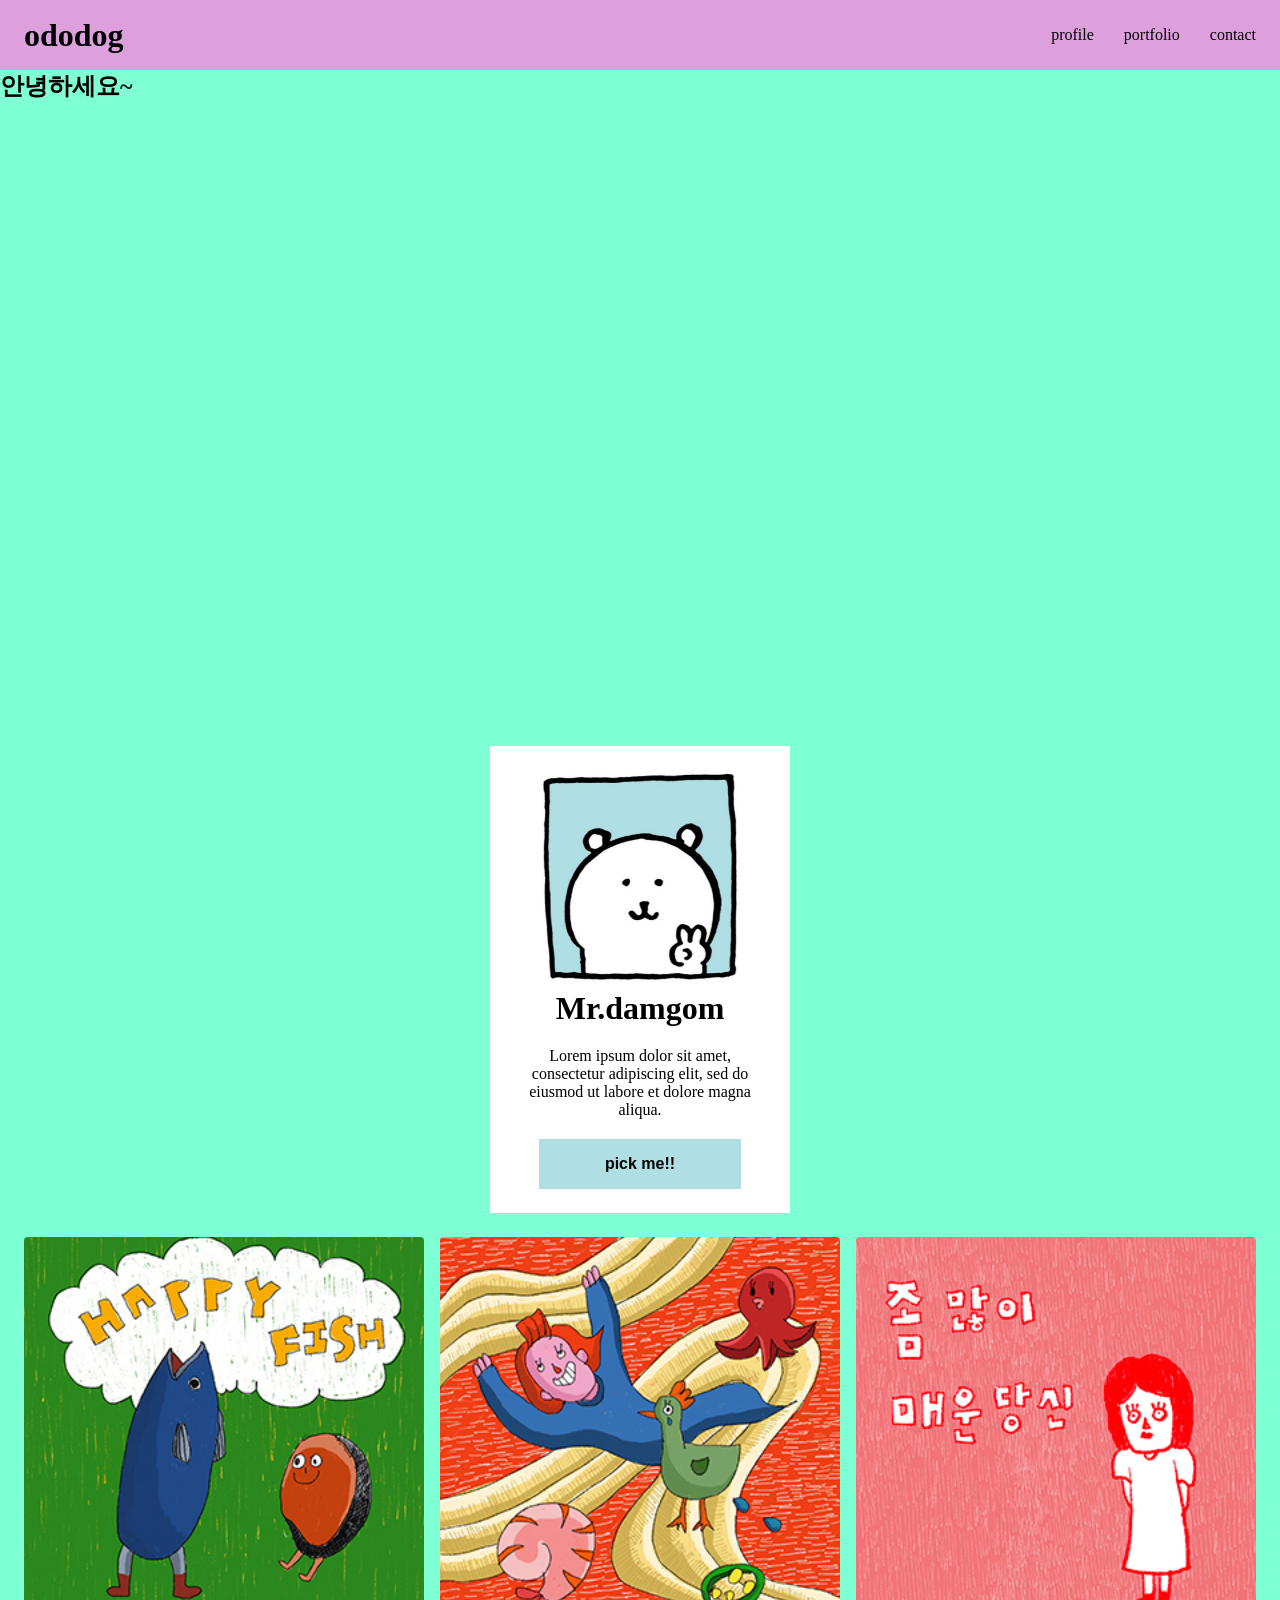
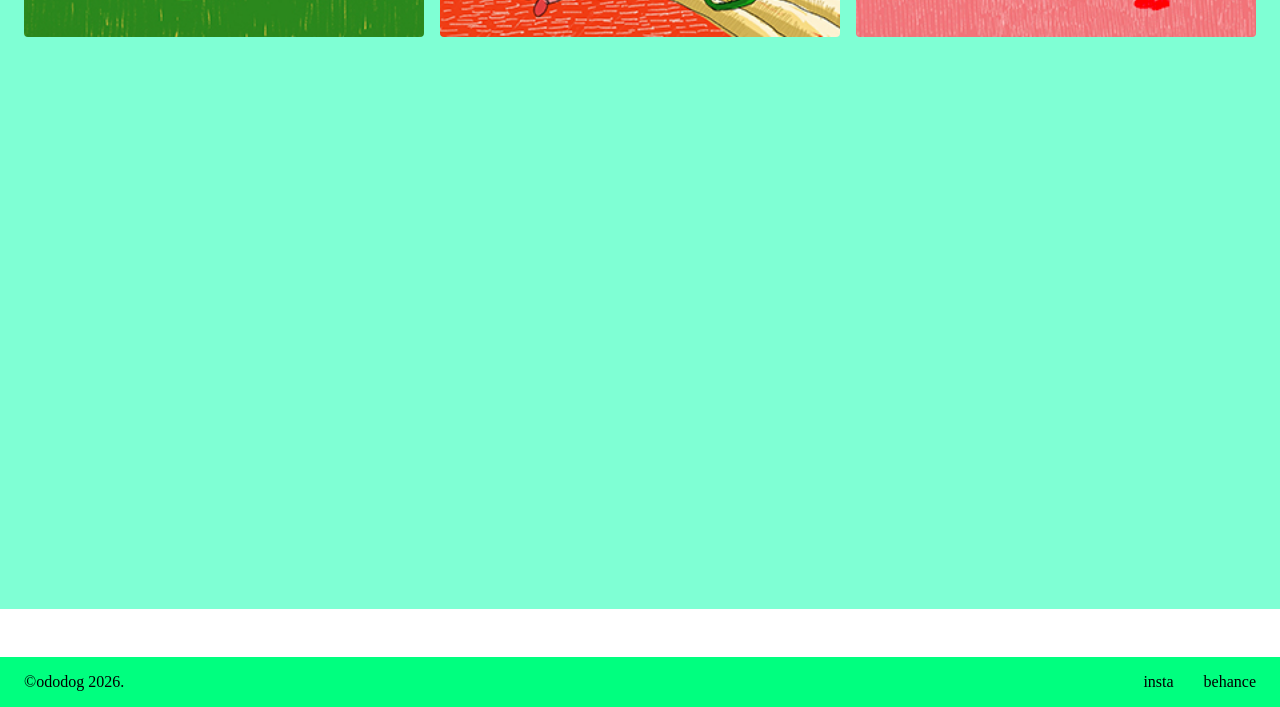
<file: class10/index.html>
<!DOCTYPE html>
<html lang="en">

<head>
    <meta charset="UTF-8">
    <meta name="viewport" content="width=device-width, initial-scale=1.0">
    <title>Title</title>
    <link rel="stylesheet" href="style.css">
</head>

<body>
    <div id="wrap">
        <header>
            <h1><a href="#">ododog</a></h1>
            <ul class="nav">
                <li><a href="#">profile</a></li>
                <li><a href="#">portfolio</a></li>
                <li><a href="#">contact</a></li>
            </ul>
        </header>
        <main>
            <h2>안녕하세요~</h2>

            <!--video box start -->
            <div class="video-box">
                <video autoplay loop muted playsinline>
                    <source src="img/trees.mp4" type="video/mp4">
                    <p>브라우저에서 비디오를 지원하지 않습니다.</p>
                </video>
            </div>
            <!--video box end -->


            <!--proflie box start -->
            <div class="profile-box">
                <div id="card">
                    <img src="img/img_profile1.jpg" alt="프로필 이미지">
                    <h1>Mr.damgom</h1>
                    <p>Lorem ipsum dolor sit amet, consectetur adipiscing elit, sed do eiusmod ut labore et dolore magna
                        aliqua.</p>
                    <a href="http://google.com" target="_blank">pick me!!</a>
                </div>
            </div>
            <!--profile box end -->

            <!--portfolio box start -->
            <div class="portfolio-box">
                <ul class="photo-list">
                    <li><a href="#modal1"><img src="img/img_photo_1.jpg" alt="생선"></a></li>
                    <li><a href="#modal2"><img src="img/img_photo_2.jpg" alt="국수"></a></li>
                    <li><a href="#modal3"><img src="img/img_photo_3.jpg" alt="매운"></a></li>
                </ul>
                <div id="modal1" class="modal">
                    <div class="modal-content">
                        <a href="#" class="close-btn">&times;</a>
                        <img src="img/img_photo_1.jpg" alt="생선 큰 이미지">
                    </div>
                </div>
                <div id="modal2" class="modal">
                    <div class="modal-content">
                        <a href="#" class="close-btn">&times;</a>
                        <img src="img/img_photo_2.jpg" alt="국수 큰 이미지">
                    </div>
                </div>
                <div id="modal3" class="modal">
                    <div class="modal-content">
                        <a href="#" class="close-btn">&times;</a>
                        <img src="img/img_photo_3.jpg" alt="매운 큰 이미지">
                    </div>
                </div>
            </div>
            <!--portfolio box end -->

            <!--slide box start -->
            <div class="slide-box">
                <ul>
                    <li><img src="img/img_photo_1.jpg" alt="생선"></li>
                    <li><img src="img/img_photo_2.jpg" alt="국수"></li>
                    <li><img src="img/img_photo_3.jpg" alt="매운"></li>
                </ul>
            </div>
            <!--slide box end -->



        </main>
        <footer>
            <p>&copy;ododog 2026.</p>
            <ul>
                <li><a href="#">insta</a></li>
                <li><a href="#">behance</a></li>
            </ul>
        </footer>
    </div>
</body>

</html>
</file>
<file: class10/style.css>
@charset "UTF-8";

/*======== RESET CSS =========*/
* {
    margin: 0;
    padding: 0;
    box-sizing: border-box;
}

ul {
    list-style: none;
}

a {
    display: block;
    text-decoration: none;
    color: #000;
}

/*======== HEADER =========*/
header {
    display: flex;
    justify-content: space-between;
    align-items: center;
    width: 100%;
    height: 70px;
    background: plum;
    padding: 0 24px;
}

.nav {
    display: flex;
    gap: 30px;
}
header a {
    transition: color 0.3s;
}

header a:hover {
    color: red;
}
/*======== MAIN =========*/
main {
    width: 100%;
    background: aquamarine;
}



/* video-box */

.video-box {
    width: 100%;
    max-width: 100%;

    /*
           높이+ overflow hidden :원하는 높이에서 자름
           height:200px:
           overflow:hidden;
            */
}


.video-box video {
    width: 100%;
    max-width: 100%;
    object-fit: cover;
}


/* profile-box */
#card {
    width: 300px;
    background: #fff;
    padding: 24px;
    text-align: center;
    margin: 0 auto;
}

#card img {
    width: 80%;
}

#card p {
    padding: 20px 0;
    font-family: "Playwrite BE WAL Guides", cursive;
}

#card a {
    display: block;
    text-decoration: none;
    width: 80%;
    height: 50px;
    background: #afdee4;
    color: #000000;
    font-weight: bold;
    line-height: 50px;
    margin: 0 auto;
    font-family: "Roboto", sans-serif;
}

/* portfolio-box */
.portfolio-box {
    width: 100%;
    padding: 24px;
}
.portfolio-box .photo-list {
   display: flex;
   gap: 16px;
   cursor: pointer;
}
.portfolio-box .photo-list li {
   flex: 1;
}
.portfolio-box .photo-list li a {
   display: block;
   width: 100%;
   height: 100%;
}
.portfolio-box .photo-list li img {
   width: 100%;
   height: auto;
   display: block;
   border-radius: 4px;
}
.modal {
   display:none;
   position: fixed;
   align-items: center;
   justify-content: center;
   top: 0;
   left: 0;
   width: 100%;
   height: 100%;
   background-color: rgba(0, 0, 0, .8);
   z-index: 1000;
   padding: 16px;
}
.modal:target {
   display: flex;
}

.modal-content {
   position: relative;
   background: #fff;
   padding: 40px;
   border-radius: 4px;
   overflow: auto;
   text-align: center;
   width: 90%;
   max-width: 600px;
   transition: transform 0.3s ease, box-shadow 0.3s ease;
}
/* 모달이 활성화(:target)되었을 때 modal-content hover 효과 */
.modal:target .modal-content:hover {
   transform: scale(1.02);
   box-shadow: 0 12px 28px rgba(0, 0, 0, 0.35);
}
.modal-content img {
   width: 100%;
   height: auto;
}
.close-btn {
   position: absolute;
   top: 10px;
   right: 10px;
   color: #333;
   font-size: 22px;
   font-weight:bold;
   text-decoration: none;
}



/* slide-box */
.slide-box {
   position: relative;
   width:60%;
   aspect-ratio: 1/1;
   max-width: 500px;
   margin:48px auto;
}
.slide-box ul {
   position:relative;
}
.slide-box li {
   position:absolute;
   top:0;
   left:0;
   width:100%;
   opacity: 0;
   animation: fade 15s infinite;
}
.slide-box li img {
   width:100%;

}


@keyframes fade {
   0% { opacity: 0; }
   10% { opacity: 1; }
   40% { opacity: 1; }
   50% { opacity: 0; }
   100% { opacity: 0; }
}
.slide-box ul li:nth-child(1) {
   animation-delay: 0s;
}
.slide-box ul li:nth-child(2) {
   animation-delay: 5s;
}
.slide-box ul li:nth-child(3) {
   animation-delay: 10s;
}





/*======== FOOTER =========*/
footer {
    display: flex;
    justify-content: space-between;
    align-items: center;
    width: 100%;
    height: 50px;
    background: springgreen;
    padding: 0 24px;
}

footer ul {
    display: flex;
    gap: 30px;
}

/*======== RESPONSIVE MEDIA QUERIES (반응형 웹) =========*/

/* [태블릿] 해상도 1024px 이하 */
@media screen and (max-width: 1024px) {
    .slide-box {
        width: 75%;
    }
}

/* [모바일] 해상도 767px 이하 */
@media screen and (max-width: 767px) {
    /* 헤더 */
    header {
        height: auto;
        padding: 16px 20px;
        flex-direction: column;
        gap: 12px;
    }

    .nav {
        gap: 20px;
    }

    /* photo-list: 모바일 버전일 때 세로 1개씩 출력 */
    .portfolio-box .photo-list {
        flex-direction: column;
        gap: 20px;
    }

    .portfolio-box .photo-list li {
        width: 100%;
    }

    /* 프로필 카드 */
    #card {
        width: 90%;
        max-width: 320px;
    }

    /* 슬라이드 박스 */
    .slide-box {
        width: 90%;
        margin: 32px auto;
    }

    /* 모달 */
    .modal-content {
        padding: 30px 20px;
        width: 95%;
    }

    /* 푸터 */
    footer {
        height: auto;
        padding: 16px 20px;
        flex-direction: column;
        gap: 10px;
        text-align: center;
    }
}
</file>
